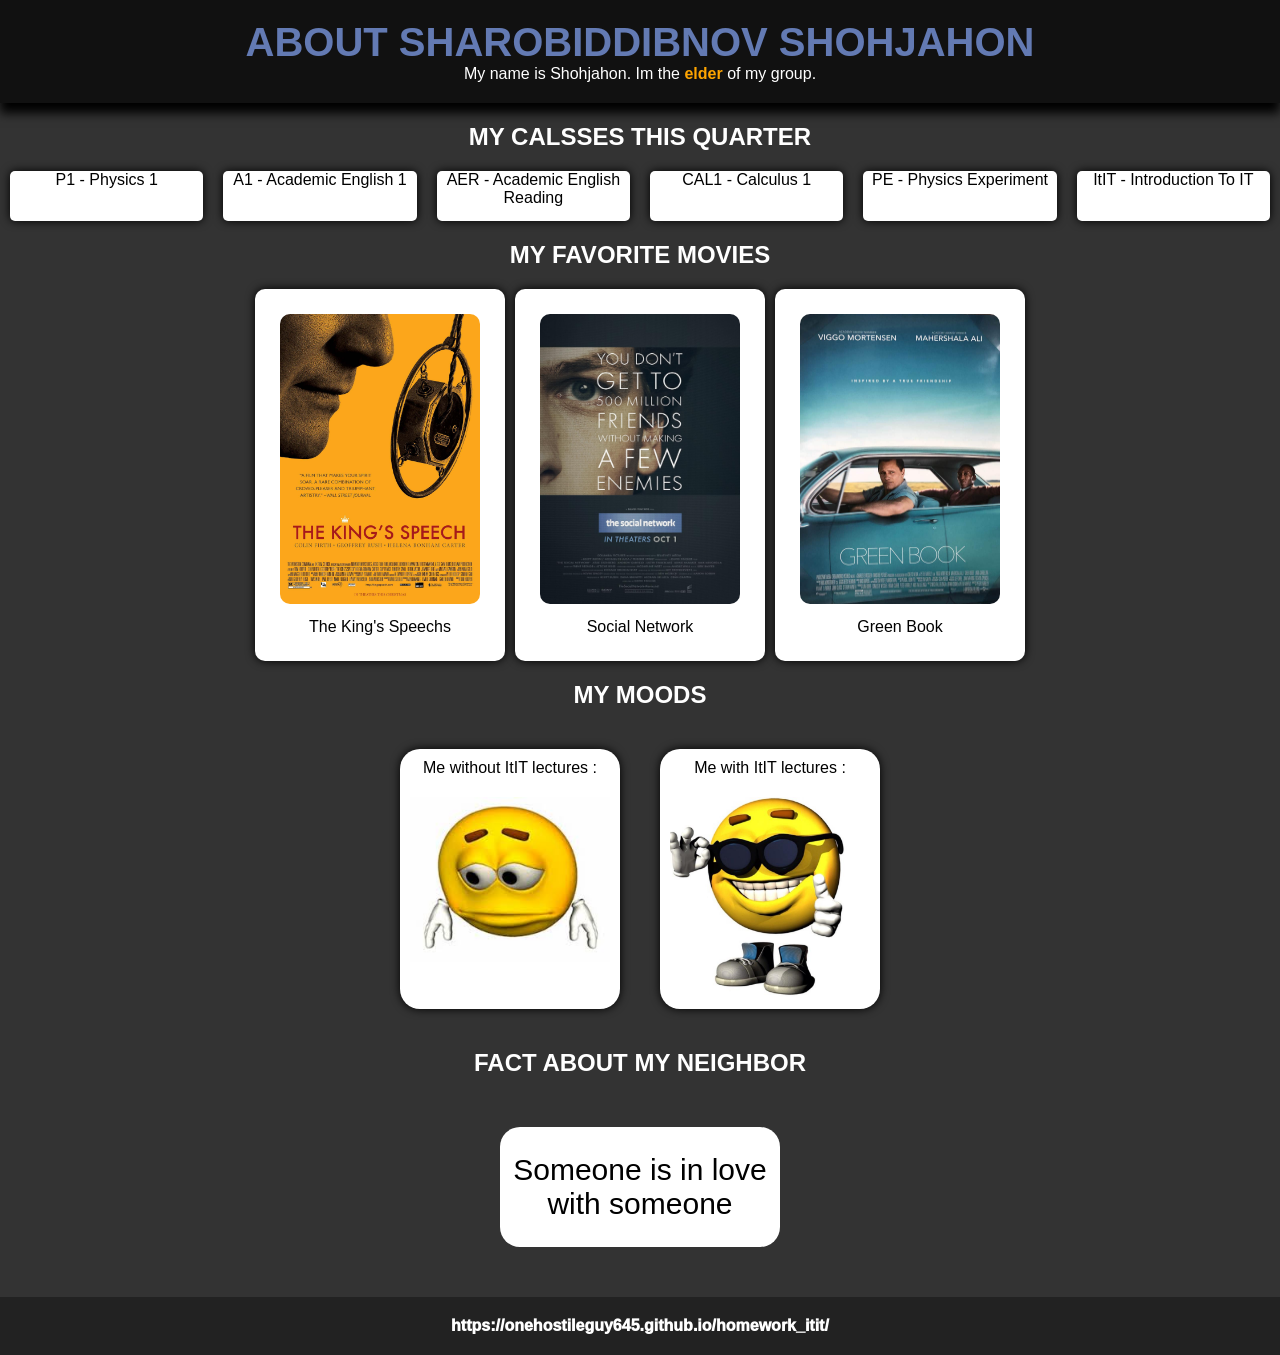
<file: src/index.html>
<!DOCTYPE html>
<html lang="en">

<head>
    <meta charset="UTF-8" />
    <meta name="viewport" content="width=, initial-scale=1.0" />
    <link rel="stylesheet" href="style.css" />
    <title>Document</title>
</head>

<body>
    <header>
        <h1>ABOUT SHAROBIDDIBNOV SHOHJAHON</h1>
        <div>My name is Shohjahon. Im the <b>elder</b> of my group.</div>
    </header>
    <main>
        <h2>MY CALSSES THIS QUARTER</h2>
        <div class="course">
            <ul>
                <li>P1 - Physics 1</li>
                <li>A1 - Academic English 1</li>
                <li>AER - Academic English Reading</li>
                <li>CAL1 - Calculus 1</li>
                <li>PE - Physics Experiment</li>
                <li>ItIT - Introduction To IT</li>
            </ul>
        </div>

        <h2>MY FAVORITE MOVIES</h2>
        <div class="films">
            <ul>
                <li>
                    <a href="https://www.imdb.com/title/tt1504320/">
                        <img src="imgs/the_kings_speech.jpg" />The King's Speechs
                    </a>
                </li>
                <li>
                    <a
                        href="https://www.imdb.com/title/tt1285016/?ref_=nv_sr_srsg_0_tt_8_nm_0_in_0_q_Social%2520Network">
                        <img src="imgs/social_network.jpg" />Social Network
                    </a>
                </li>
                <li>
                    <a href="https://www.imdb.com/title/tt6966692/?ref_=nv_sr_srsg_1_tt_7_nm_0_in_0_q_Green%2520Book">
                        <img src="imgs/green_book.jpg" />Green Book
                    </a>
                </li>
            </ul>
        </div>
        <h2>MY MOODS</h2>
        <div class="moods">
            <ul>
                <li>
                    Me without ItIT lectures :
                    <img src="imgs/sad.jpg" />
                </li>

                <li>
                    Me with ItIT lectures :
                    <img src="imgs/happy.jpg" />
                </li>
            </ul>
        </div>

        <h2>FACT ABOUT MY NEIGHBOR</h2>
        <div class="facts">Someone is in love with someone</div>
    </main>
    <footer>
        <a
            href="https://onehostileguy645.github.io/homework_itit/">https://onehostileguy645.github.io/homework_itit/</a>
    </footer>
</body>

</html>
</file>
<file: src/style.css>
* {
    font-family: 'Gill Sans', 'Gill Sans MT', Calibri, 'Trebuchet MS', sans-serif;
    justify-content: center;
    align-items: center;
    text-align: center;
    padding: 0;
    margin: 0;
}

header {
    background: #111;
    color: #fff;
    padding: 20px;
    box-shadow: 0px 10px 10px #000;
}

body {
    display: inline;
    background: #333;
}

b {
    color: orange;
}

h1 {
    color: #637ab3;
    font-size: 40px;
}

h2 {
    color: #fff;
    margin: 20px;
}

.films ul li a {
    color: #000;
    text-decoration: none;
}

.films ul {
    display: flex;
    text-align: center;
    margin: 0;
    padding: 0;
}

.films li {
    background: #fff;
    box-shadow: 0px 0px 10px;
    margin-left: 5px;
    margin-right: 5px;
    border-radius: 10px;
    display: block;
    position: relative;
    padding: 25px;
    width: 200px;
}

.films img {
    margin-bottom: 10px;
    border-radius: 10px;
    width: 200px;
    height: 290px;
}

.moods ul {
    display: flex;
    text-align: center;
    margin: 0;
    padding: 0;
}

.moods ul li {
    background: #fff;
    padding: 10px;
    border-radius: 20px;
    box-shadow: 0px 0px 10px;
    justify-content: center;
    align-items: center;
    text-align: center;
    display: block;
    position: relative;
    width: 200px;
    height: 240px;
    margin: 20px;
}

.moods ul li img {
    margin-top: 20px;
    position: relative;
    width: 200px;
    width: 200px;
}

.course ul {
    display: flex;
}

.course ul li {
    margin-left: 10px;
    margin-right: 10px;
    display: block;
    width: 200px;
    height: 50px;
    justify-content: center;
    align-items: center;
    text-align: center;
    background: #fff;
    border-radius: 5px;
    box-shadow: 0px 0px 10px #000;
}

.facts {
    border-radius: 20px;

    display: flex;
    text-align: center;
    padding: 10px;
    margin: 50px;
    margin-left: 500px;
    margin-right: 500px;
    height: 100px;
    font-size: 30px;
    background: #fff;
}

footer {
    background-color: #222;
    padding: 20px;
}

footer a {
    text-decoration: none;
    color: #fff;
    font-weight: 1000;
}
</file>
